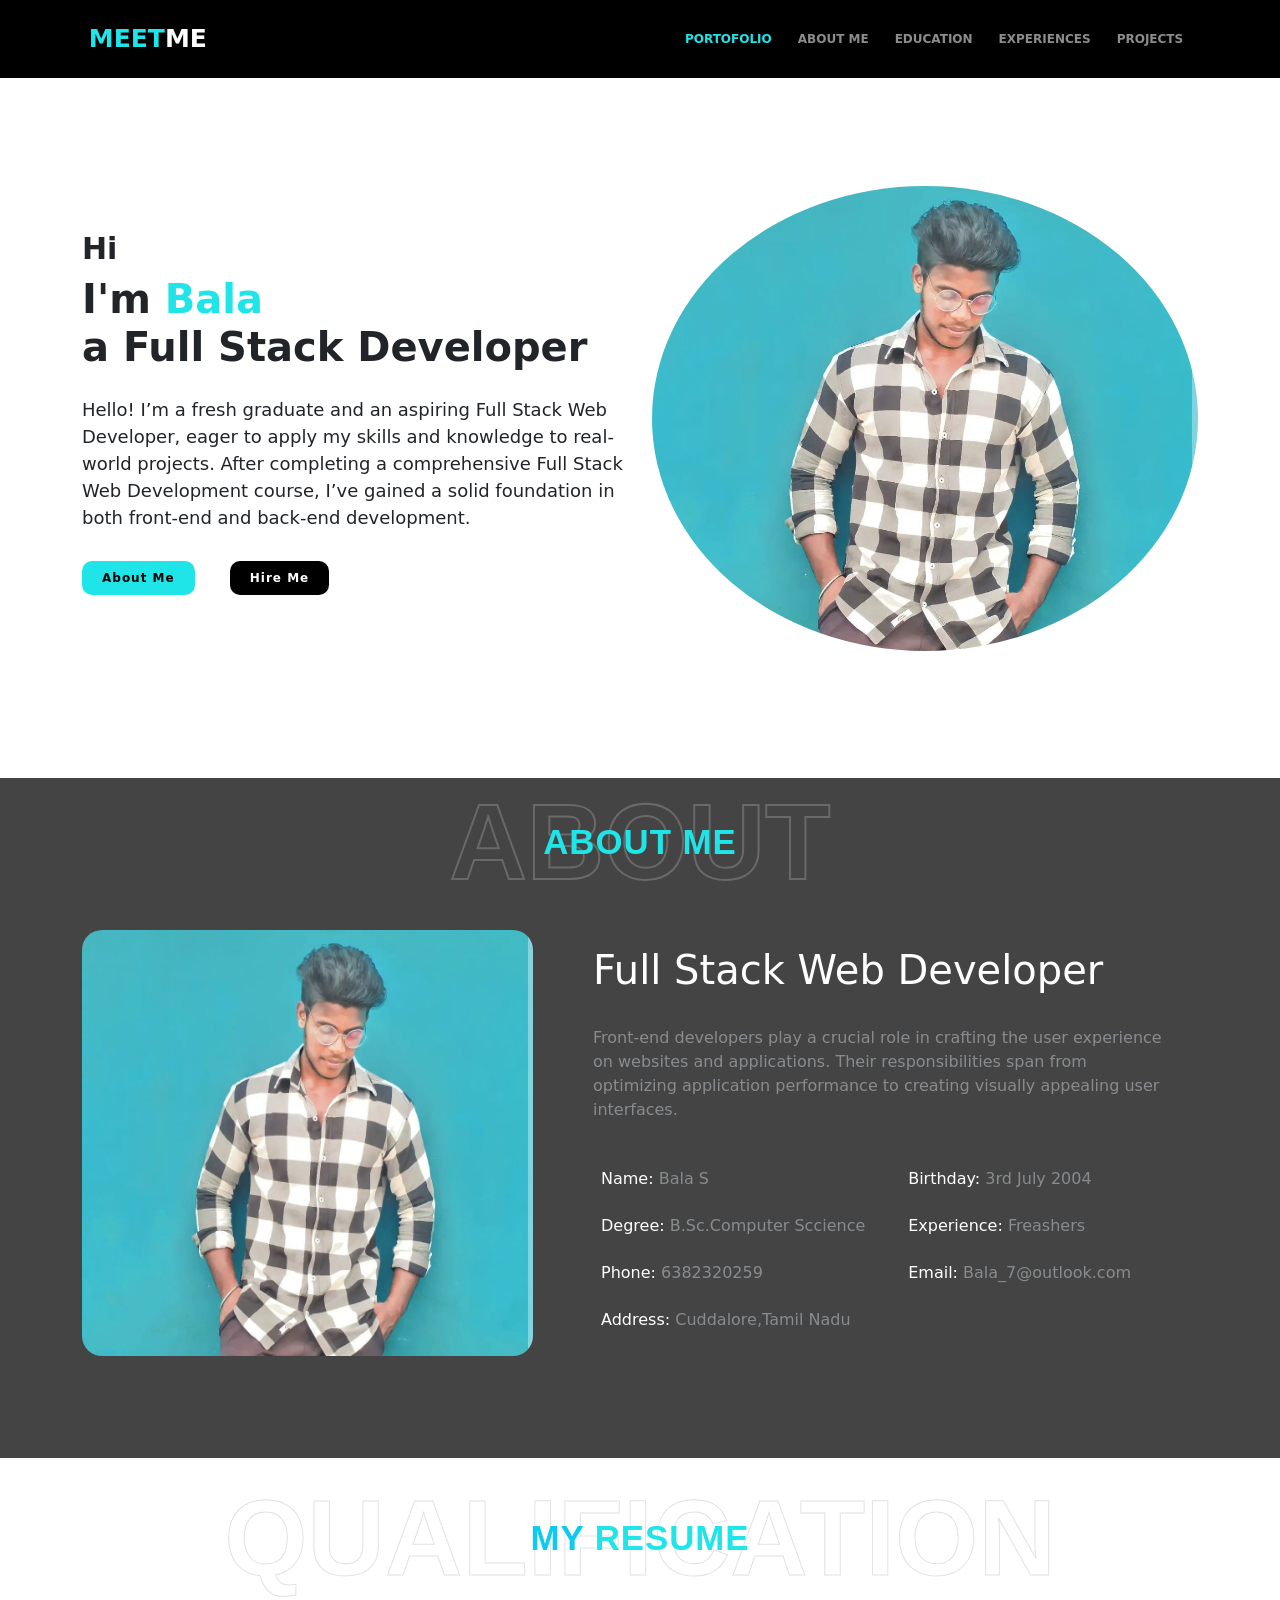
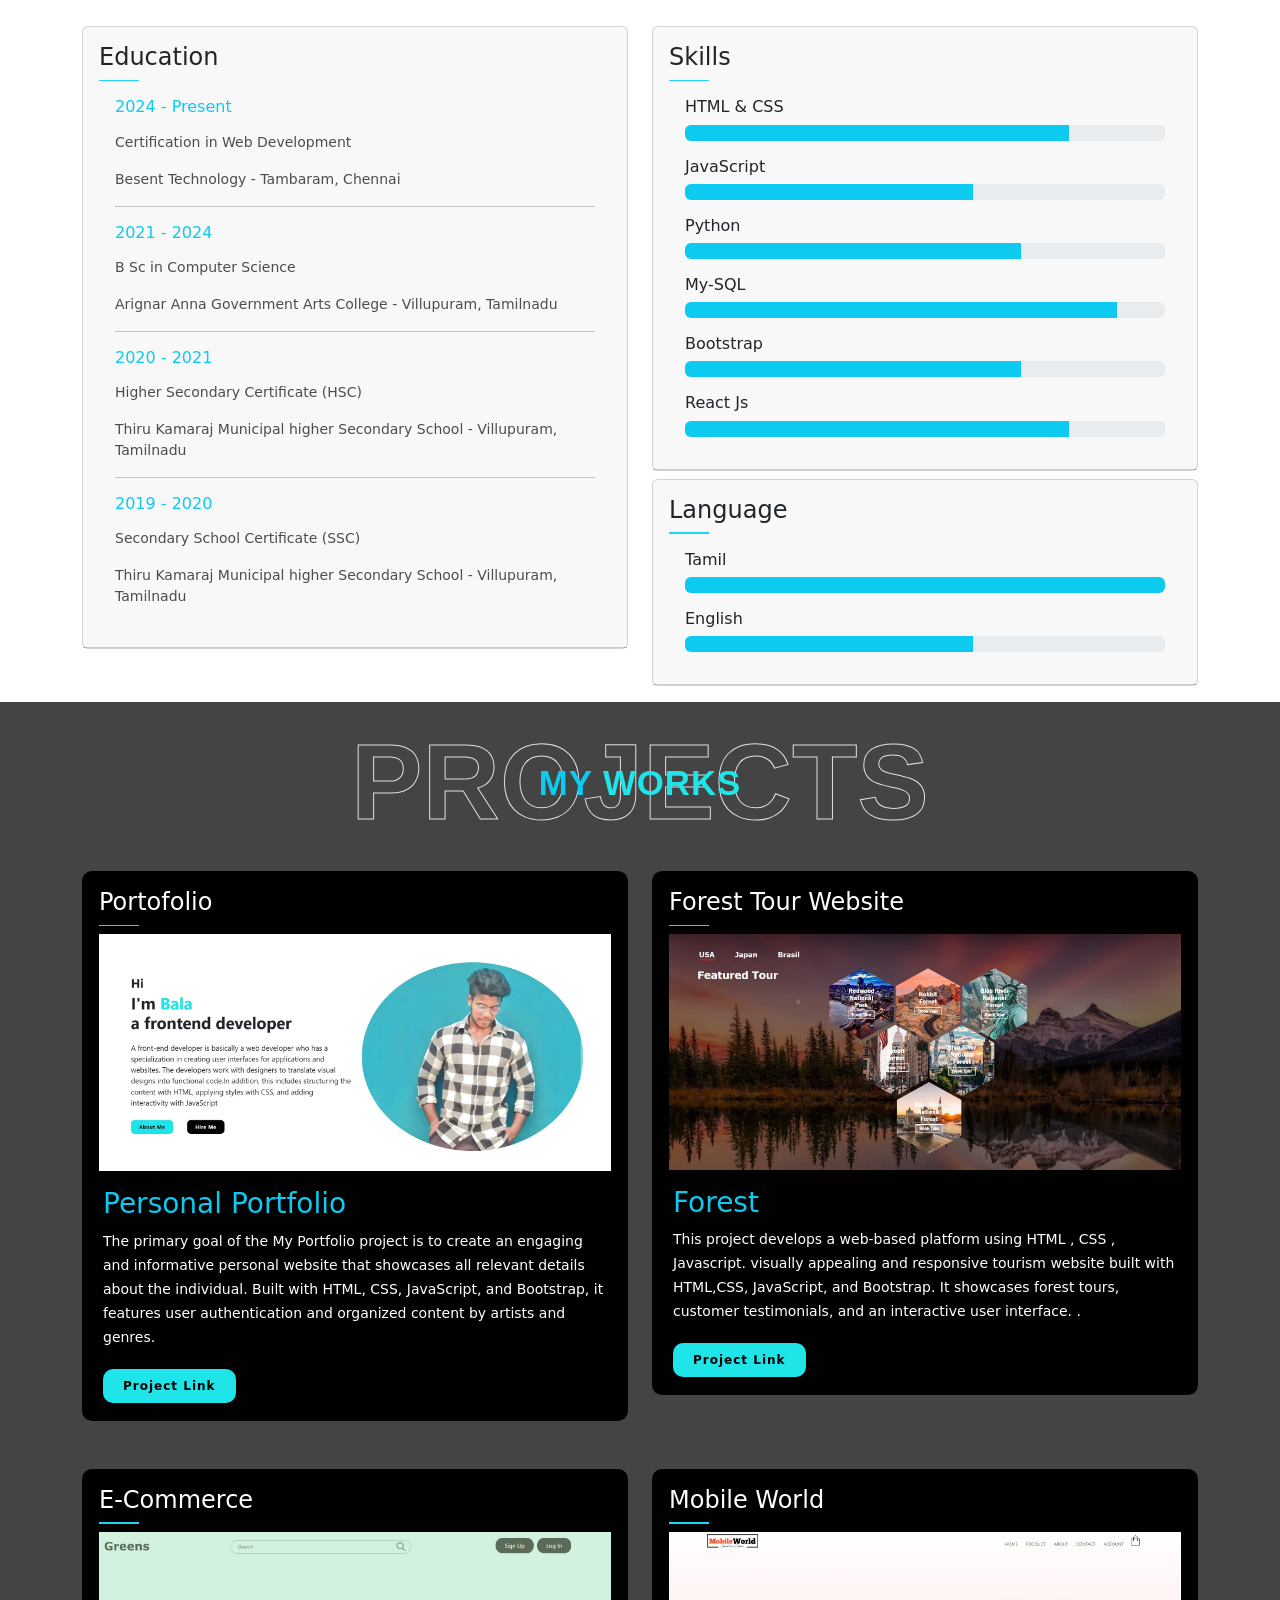
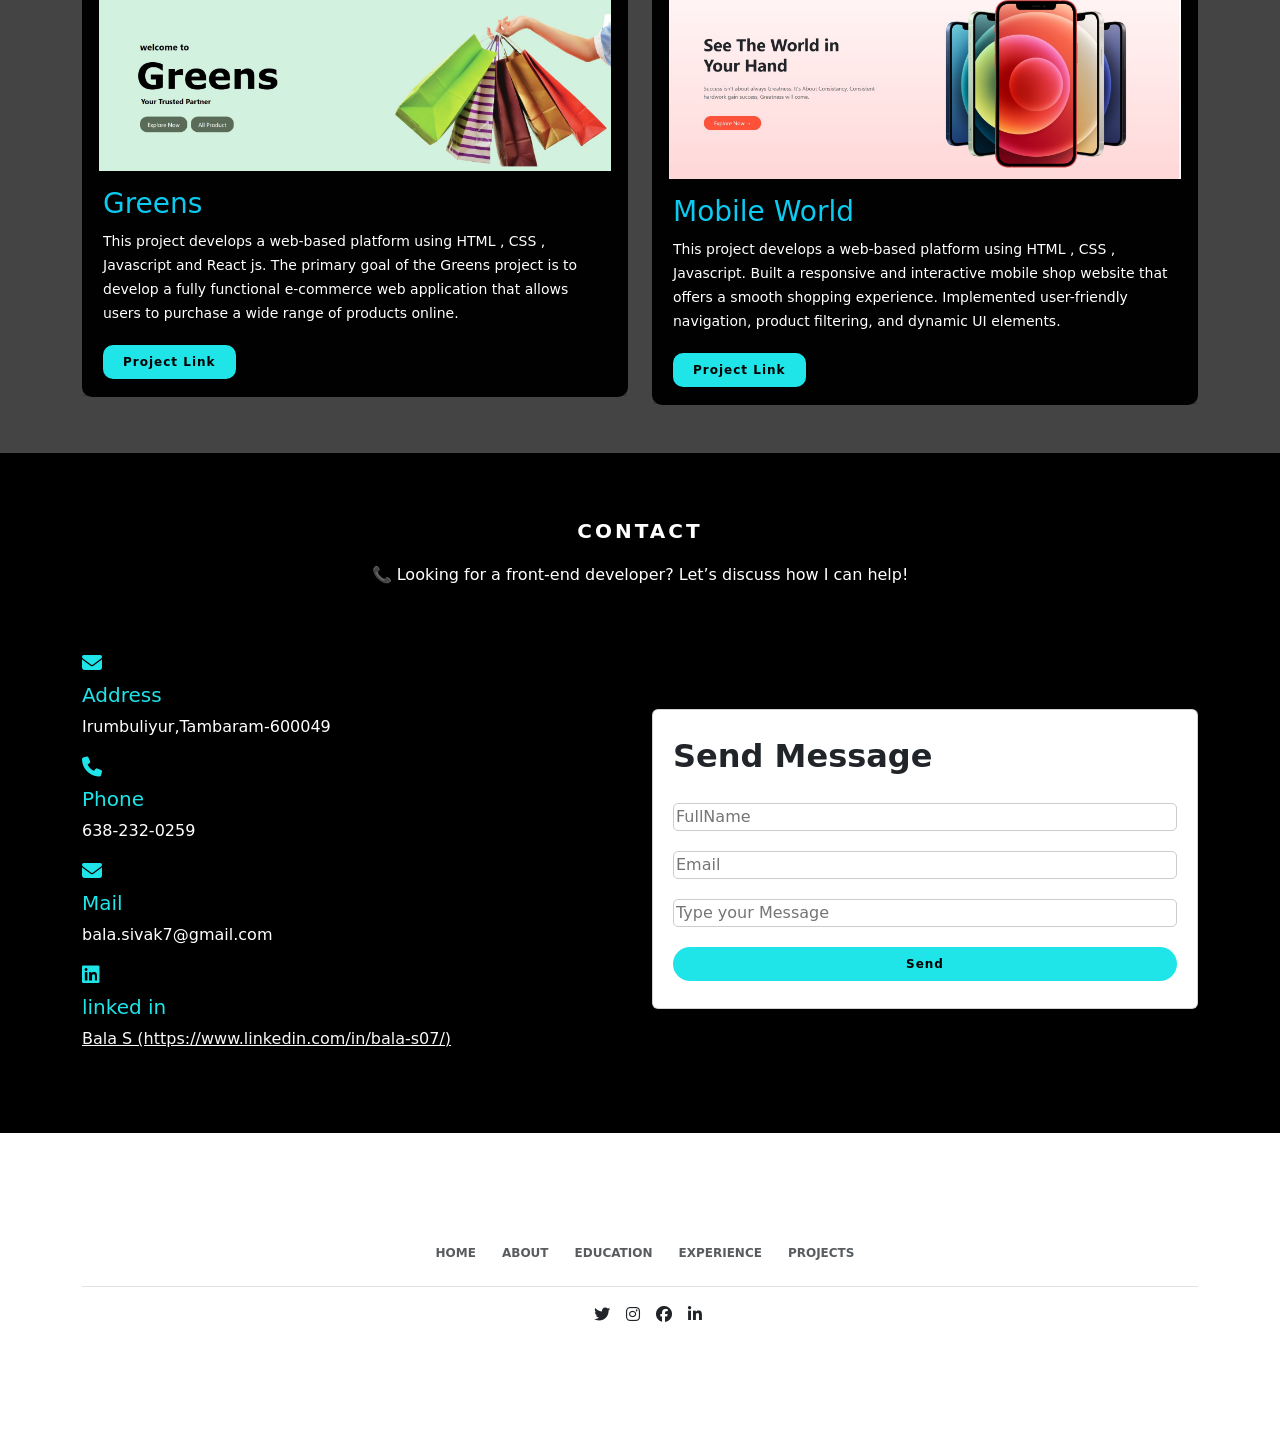
<file: index.html>
<!DOCTYPE html>
<html lang="en">
<head>
    <meta charset="UTF-8">
    <meta name="viewport" content="width=device-width, initial-scale=1.0">
    <title>Portofolio</title>
    <link href="https://cdn.jsdelivr.net/npm/bootstrap@5.3.3/dist/css/bootstrap.min.css" rel="stylesheet" integrity="sha384-QWTKZyjpPEjISv5WaRU9OFeRpok6YctnYmDr5pNlyT2bRjXh0JMhjY6hW+ALEwIH" crossorigin="anonymous">
    <link rel="stylesheet" href="https://cdnjs.cloudflare.com/ajax/libs/font-awesome/6.7.1/css/all.min.css" integrity="sha512-5Hs3dF2AEPkpNAR7UiOHba+lRSJNeM2ECkwxUIxC1Q/FLycGTbNapWXB4tP889k5T5Ju8fs4b1P5z/iB4nMfSQ==" crossorigin="anonymous" referrerpolicy="no-referrer" />

    <link rel="stylesheet" href="./style.css">
</head>
<body>
    <header id="header">
        <nav class="navbar navbar-expand-lg navbar-dark bg-primary">
            <div class="container">
                <a href="#" class="navbar-brand"><span>MEET</span>ME</a>
                <button class="navbar-toggler" type="button" data-bs-toggle="collapse" data-bs-target="#navbarSupportedContent" 
                aria-controls="navbarSupportedContent" aria-expanded="false" aria-label="Toggle navigation">
                    <span class="navbar-toggler-icon"></span>
                </button>
    
                <div class="collapse navbar-collapse" id="navbarSupportedContent">    
                    <ul class="navbar-nav ml-auto" >
                        <li class="nav-item">
                            <a href="#portofolio" class="nav-link active">Portofolio</a>
    
                        </li>
                        <li class="nav-item">
                            <a href="#About" class="nav-link">About Me</a>
    
                        </li>
                        <li class="nav-item">
                            <a href="#Education" class="nav-link">Education</a>
    
                        </li>
                        <li class="nav-item">
                            <a href="#Education" class="nav-link">Experiences</a>
    
                        </li>
    
                        <li class="nav-item">
                            <a href="#Projects" class="nav-link">Projects</a>
    
                        </li>
                    </ul>
                </div>

            </div>
        </nav>
    </header>
<!----------------------- Header End ------------------->


<!-- ===========================Section Start=================== -->
    <div class="section" id="portofolio">
        <div class="container contain-box my-5 my-sm-1 ">
            <div class="row row1 flex-md-row py-5 py-sm-2">
                <div class="col-lg-6 intro">

                        <h3>Hi</h3>
                        <h1>I'm <span style="color: #1fe4e8;">Bala<br></span>a Full Stack Developer</h1>
                        <p>Hello! I’m a fresh graduate and an aspiring Full Stack Web Developer, eager to apply my skills and knowledge to real-world projects. After completing a comprehensive Full Stack Web Development course, I’ve gained a solid foundation in both front-end and back-end development.</p>
                
                        <div class="btnbox">
                            <button onclick="location.href='#About'" class="btn1" >About Me</button>
                            <button onclick="location.href='#contact'" class="btn2">Hire Me</button>
                        </div>
                </div>
                <div class="col-lg-6 d-flex justify-content-center">
                    <img src="./Photo/pic.jpg" class="img-fluid" style="border-radius: 50% !important;" alt="" style="max-width: 400px;">
                </div>
                <!-- <div class="col-lg-6 intro_img">
                    <div class="imgbox ">
                        <img src="./Photo/pic.jpg" class="img-fluid ">
                    </div>
                </div> -->

            </div>
        </div>
    </div>
    <!-- ==========================About============================= -->
    <!-- ============================================================ -->
    <div class="about" id="About">
        <div class="details container">
            <div class="aboutme position-relative d-flex align-items-center justify-content-center">
                <h1 class="big text-uppercase" style="-webkit-text-stroke: 1px #dee2e6;">About</h1>
                <h1 class=" small position-absolute text-uppercase">About Me</h1>
            </div>
            <div class="row pt-3">
                <div class="col-lg-5 d-flex justify-content-center">
                    <img src="./Photo/pic.jpg" class="img-fluid rounded" style="border-radius: 20px !important;" alt="" style="max-width: 400px;">
                </div>
                <div class="detail_text px-5 col-lg-7">
                    <h1 class="text-lg-start mt-sm-3 text-sm-center">Full Stack Web Developer</h1>
                    <br>
                    <p class="name">Front-end developers play a crucial role in crafting the user experience on websites and applications. Their responsibilities span from optimizing application performance to creating visually appealing user interfaces.</p>
                    <table class="table">
                        <tr>
                            <td>Name: <span class="name">Bala S</span></td>
                            <td>Birthday: <span class="name">3rd July 2004</span></td>
                        </tr>
                        <tr>
                            <td>Degree: <span class="name">B.Sc.Computer Sccience</span></td>
                            <td>Experience: <span class="name">Freashers</span></td>
                        </tr>
                        <tr>
                            <td>Phone: <span class="name">6382320259</span></td>
                            <td>Email: <span class="name">Bala_7@outlook.com</span></td>
                        </tr>
                        <tr>
                            <td>Address: <span class="name">Cuddalore,Tamil Nadu</span></td>
                        </tr>
                    </table>
                </div>
            </div>
        </div>
    
    </div>
    <!-- ========================End About========================= -->
    <!-- ========================================================== -->
    <!-- <section class="myresume mt-5">
        <div class="container">
            <h2 class="mb-5"><span class="text-info">My</span> Resume</h2>
            <div class="row">
                <div class="col-md-6 col-lg-6 mb-3">
                    <div class="card">
                        <div class="card-header">
                            <div class="mt-2">
                                <h4>Education</h4>
                                <span class="line"></span>
                            </div>
                            <div class="card-body">
                                <h6 class="title text-info">2024 - Present</h6>
                                <p>B.SC.Computer Science</p>
                                <p class="subtitle">Lorem ipsum dolor sit amet consectetur adipisicing elit. Officia voluptate non quasi repellat ullam obcaecati, inventore deserunt necessitatibus sed dignissimos perspiciatis modi dicta doloremque adipisci temporibus nulla omnis eaque dolor?</p>
                                <hr>   
                                <h6 class="title text-info">2020 - 2021</h6>
                                <p>Higher Secondary Certificate (HSC)</p>
                                <p class="subtitle">Lorem ipsum dolor sit amet consectetur adipisicing elit. Officia voluptate non quasi repellat ullam obcaecati, inventore deserunt necessitatibus sed dignissimos perspiciatis modi dicta doloremque adipisci temporibus nulla omnis eaque dolor?</p>
                                <hr>   
                                <h6 class="title text-info">2019 - 2020</h6>
                                <p>Secondary School Certificate (SSC)</p>
                                <p class="subtitle">Lorem ipsum dolor sit amet consectetur adipisicing elit. Officia voluptate non quasi repellat ullam obcaecati, inventore deserunt necessitatibus sed dignissimos perspiciatis modi dicta doloremque adipisci temporibus nulla omnis eaque dolor?</p>   
                            </div>
                        </div>
                    </div>
                </div>
                <div class="col-md-6 col-lg-6">
                    <div class="card mb-2">
                        <div class="card-header">
                            <div class="mt-2">
                                <h4>Skills</h4>
                                <span class="line"></span>
                            </div>
                            <div class="card-body pb-2">
                                <h6>HTML & CSS</h6>
                                <div class="progress mb-3">
                                    <div class="progress-bar bg-info" style="width: 80%;" role="progressbar" aria-valuenow="90" aria-valuemax="100"></div>
                                </div>
                                <h6>JavaScript</h6>
                                <div class="progress mb-3">
                                    <div class="progress-bar bg-info" style="width: 60%;" role="progressbar" aria-valuenow="90" aria-valuemax="100"></div>
                                </div>
                                <h6>Python</h6>
                                <div class="progress mb-3">
                                    <div class="progress-bar bg-info" style="width: 70%;" role="progressbar" aria-valuenow="90" aria-valuemax="100"></div>
                                </div>
                                <h6>My-SQL</h6>
                                <div class="progress mb-3">
                                    <div class="progress-bar bg-info" style="width: 90%;" role="progressbar" aria-valuenow="90" aria-valuemax="100"></div>
                                </div>
                                <h6>Bootstrap</h6>
                                <div class="progress mb-3">
                                    <div class="progress-bar bg-info" style="width: 40%;" role="progressbar" aria-valuenow="90" aria-valuemax="100"></div>
                                </div>

                            </div>
                        </div>
                    </div>
                    <div class="card">
                        <div class="card-header">
                            <h4 class="mt-2">Language</h4>
                            <span class="line"></span>
                            <div class="card-body pb-2">
                                <h6>Tamil</h6>
                                <div class="progress mb-3">
                                    <div class="progress-bar bg-info" style="width: 100%;" role="progressbar" aria-valuenow="90" aria-valuemax="100"></div>
                                </div>
                                <h6>English</h6>
                                <div class="progress mb-3">
                                    <div class="progress-bar bg-info" style="width: 60%;" role="progressbar" aria-valuenow="90" aria-valuemax="100"></div>
                                </div>
                            </div>
                        </div>
                    </div>
                </div>
            </div>
        </div>
    </section> -->
        <div class="container mb-3" id="Education">
            <!-- <h2 class="mb-5"><span class="text-info">My</span> Resume</h2> -->
            <div class=" my-3 aboutme position-relative d-flex align-items-center justify-content-center">
                <h1 class="big text-uppercase" style="-webkit-text-stroke: 1px #dee2e6;">Qualification</h1>
                <h1 class=" small position-absolute text-dark text-uppercase"><span class="text-info">My</span> Resume</h1>
            </div>
            <div class="row">
                <div class="col-md-6 col-lg-6 mb-3">
                    <div class="card">
                        <div class="card-header">
                            <div class="mt-2">
                                <h4>Education</h4>
                                <span class="line"></span>
                            </div>
                            <div class="card-body">
                                <h6 class="title text-info">2024 - Present</h6>
                                <!-- <p>Course Completion</p> -->
                                <p>Certification in Web Development</p>
                                <p class="subtitle">Besent Technology - Tambaram, Chennai</p>
                                <hr>   
                                <h6 class="title text-info">2021 - 2024</h6>
                                <p>B Sc in Computer Science</p>
                                <p class="subtitle">Arignar Anna Government Arts College - Villupuram, Tamilnadu</p>
                                <hr>   
                                <h6 class="title text-info">2020 - 2021</h6>
                                <p>Higher Secondary Certificate (HSC)</p>
                                <p class="subtitle">Thiru Kamaraj Municipal higher Secondary School - Villupuram, Tamilnadu</p>
                                <hr>   
                                <h6 class="title text-info">2019 - 2020</h6>
                                <p>Secondary School Certificate (SSC)</p>
                                <p class="subtitle">Thiru Kamaraj Municipal higher Secondary School - Villupuram, Tamilnadu</p>   
                            </div>
                        </div>
                    </div>
                </div>
                <div class="col-md-6 col-lg-6">
                    <div class="card mb-2">
                        <div class="card-header">
                            <div class="mt-2">
                                <h4>Skills</h4>
                                <span class="line"></span>
                            </div>
                            <div class="card-body pb-2">
                                <h6>HTML & CSS</h6>
                                <div class="progress mb-3">
                                    <div class="progress-bar bg-info" style="width: 80%;" role="progressbar" aria-valuenow="90" aria-valuemax="100"></div>
                                </div>
                                <h6>JavaScript</h6>
                                <div class="progress mb-3">
                                    <div class="progress-bar bg-info" style="width: 60%;" role="progressbar" aria-valuenow="90" aria-valuemax="100"></div>
                                </div>
                                <h6>Python</h6>
                                <div class="progress mb-3">
                                    <div class="progress-bar bg-info" style="width: 70%;" role="progressbar" aria-valuenow="90" aria-valuemax="100"></div>
                                </div>
                                <h6>My-SQL</h6>
                                <div class="progress mb-3">
                                    <div class="progress-bar bg-info" style="width: 90%;" role="progressbar" aria-valuenow="90" aria-valuemax="100"></div>
                                </div>
                                <h6>Bootstrap</h6>
                                <div class="progress mb-3">
                                    <div class="progress-bar bg-info" style="width: 70%;" role="progressbar" aria-valuenow="90" aria-valuemax="100"></div>
                                </div>
                                <h6>React Js</h6>
                                <div class="progress mb-3">
                                    <div class="progress-bar bg-info" style="width: 80%;" role="progressbar" aria-valuenow="90" aria-valuemax="100"></div>
                                </div>

                            </div>
                        </div>
                    </div>
                    <div class="card">
                        <div class="card-header">
                            <h4 class="mt-2">Language</h4>
                            <span class="line"></span>
                            <div class="card-body pb-2">
                                <h6>Tamil</h6>
                                <div class="progress mb-3">
                                    <div class="progress-bar bg-info" style="width: 100%;" role="progressbar" aria-valuenow="90" aria-valuemax="100"></div>
                                </div>
                                <h6>English</h6>
                                <div class="progress mb-3">
                                    <div class="progress-bar bg-info" style="width: 60%;" role="progressbar" aria-valuenow="90" aria-valuemax="100"></div>
                                </div>
                            </div>
                        </div>
                    </div>
                </div>
            </div>
        </div>
    </section>

    <div class="myproject" id="Projects">
        <div class="container">
            <div class="row">
                <div class=" my-3 aboutme position-relative d-flex align-items-center justify-content-center">
                    <h1 class="big text-uppercase" style="-webkit-text-stroke: 1px #dee2e6;">Projects</h1>
                    <h1 class=" small position-absolute text-dark text-uppercase"><span class="text-info">My</span> Works</h1>
                </div>
            </div>
            <div class="row justify-content-center">
                <div class="col-12 col-md-6 col-lg-6 col-sm-12 project1 mb-5">
                    <div class="card port">
                        <div class="card-header port2">
                            <div class="row">
                                <h4 class="mt-2">Portofolio</h4>
                                <span class="line mb-2 project-line"></span>
                                <img src="./Photo/project1.jpg">
                            </div>
                            <div class="row">
                                <div class="card-body pb-2">
                                <h3 class=" text-info">Personal Portfolio</h3>
                                <small>The primary goal of the My Portfolio project is to create an 
                                    engaging and informative personal website that showcases 
                                    all relevant details about the individual. Built with HTML, 
                                    CSS, JavaScript, and Bootstrap, it features user 
                                    authentication and organized content by artists and 
                                    genres.</small><br>
                                <button class="btn Project-btn" onclick="location.href='#header'">Project Link</button>
                                
                            </div>
                            </div>
                        </div>
                    </div>
                </div>
                <div class="col-12 col-md-6 col-lg-6 col-sm-12 project1 mb-5">
                    <div class="card port">
                        <div class="card-header port2">
                            <div class="row">
                                <h4 class="mt-2">Forest Tour Website</h4>
                                <span class="line mb-2 project-line"></span>
                                <img src="./Photo/project3.jpg">
                            </div>
                            <div class="row">
                                <div class="card-body pb-2">
                                <h3 class=" text-info">Forest</h3>
                                <small>This project develops a web-based platform using HTML , CSS , 
                                    Javascript.  visually appealing and responsive tourism website built with HTML,CSS, JavaScript, and Bootstrap. It showcases forest tours, customer 
                                    testimonials, and an interactive user interface. .</small><br>
                                <button onclick='location.href="https://bala-638.github.io/Forest/"' class="btn Project-btn">Project Link</button>
                                
                            </div>
                            </div>
                        </div>
                    </div>
                </div>
                <div class="col-12 col-md-6 col-lg-6 col-sm-12 project1 mb-5">
                    <div class="card port">
                        <div class="card-header port2">
                            <div class="row">
                                <h4 class="mt-2">E-Commerce</h4>
                                <span class="line mb-2 project-line"></span>
                                <img src="./Photo/project2.jpg">
                            </div>
                            <div class="row">
                                <div class="card-body pb-2">
                                <h3 class=" text-info">Greens</h3>
                                <small>This project develops a web-based platform using HTML , CSS , 
                                    Javascript and React js. The primary goal of the Greens project is 
                                    to develop a fully functional e-commerce web application that allows 
                                    users to purchase a wide range of products online.</small><br>
                                <button onclick='location.href="https://e-commerce-greens.vercel.app/"' class="btn Project-btn">Project Link</button>
                                
                            </div>
                            </div>
                        </div>
                    </div>
                </div>
                <div class="col-12 col-md-6 col-lg-6 col-sm-12 project1 mb-5">
                    <div class="card port">
                        <div class="card-header port2">
                            <div class="row">
                                <h4 class="mt-2">Mobile World</h4>
                                <span class="line mb-2 project-line"></span>
                                <img src="./Photo/project4.jpg">
                            </div>
                            <div class="row">
                                <div class="card-body pb-2">
                                <h3 class=" text-info">Mobile World</h3>
                                <small>This project develops a web-based platform using HTML , CSS , 
                                    Javascript. Built a responsive and interactive mobile shop website that offers a smooth shopping experience. Implemented user-friendly navigation, product filtering, and dynamic UI elements. </small><br>
                                <button onclick='location.href="https://bala-638.github.io/Mobile_World/index.html"' class="btn Project-btn">Project Link</button>
                                
                            </div>
                            </div>
                        </div>
                    </div>
                </div>
            </div>
        </div>  
    </div>
    <div id="contact" class="contact py-4 bg-dark">
        <div class="container">
            <div class="row">
                <h1>Contact</h1>
                <p style="text-align: center;"><span style="color: #1fe4e8;">📞 </span>Looking for a front-end developer? Let’s discuss how I can help!</p>
                <!-- <p>📩 Feel free to reach out! I'm always open to new opportunities and collaborations.</p> -->
            </div>
            <div class="row mt-5">
                <div class="col-12 col-md-6 col-lg-6 detail">
                    <div class="row">
                        <div>
                            <h3><i class="fa-solid fa-envelope"></i> </h3>
                            <h3>Address</h3>
                        <p>Irumbuliyur,Tambaram-600049</p></div>
                    </div>
                    <div class="row">
                        <div>
                            
                            <h3><i class="fa-solid fa-phone"></i></h3>
                            <h3>Phone</h3>
                            <p>638-232-0259</p>
                        </div>
                    </div>
                    <div class="row">
                        <div>
                            <h3><i class="fa-solid fa-envelope"></i> </h3>
                            <h3>Mail</h3><p>bala.sivak7@gmail.com</p></div>
                    </div>
                    <div class="row">
                        <div>
                            <h3><i class="fa-brands fa-linkedin"></i> </h3>
                            <h3>linked in</h3><p><a class="link-light" href="https://www.linkedin.com/in/bala-s07/">Bala S (https://www.linkedin.com/in/bala-s07/)</a></p></div>
                    </div>
                </div>
                <div class="col-12 col-md-6 col-lg-6 Message">
                    <div class="card">
                            <form class="form">
                                <h2>Send Message</h2>
                                <input type="text" placeholder="FullName">
                                <input type="email"  placeholder="Email">
                                <input type="text" placeholder="Type your Message">
                                <button onclick="Message()" class="contact_btn btn">Send</button>

                            </form>
                    </div>
                </div>
            </div>
        </div>
    </div>

    <div class="container">
        <footer class="py-3 my-4">
            <ul class="nav justify-content-center border-bottom pb-3 mb-3">
            <li class="nav-item"><a href="#portofolio" class="nav-link px-2 text-muted">Home</a></li>
            <li class="nav-item"><a href="#About" class="nav-link px-2 text-muted">About</a></li>
            <li class="nav-item"><a href="#Education" class="nav-link px-2 text-muted">Education</a></li>
            <li class="nav-item"><a href="#Education" class="nav-link px-2 text-muted">Experience</a></li>
            <li class="nav-item"><a href="#Projects" class="nav-link px-2 text-muted">Projects</a></li>
            </ul>

            <div class="d-flex justify-content-between">
                <ul class="nav col-12 justify-content-center list-unstyled d-flex">
                    <li class="ms-3 text-dark"><a><i class="fa-brands fa-twitter"></i></a></li>
                    <li class="ms-3"><a><i class="fa-brands fa-instagram"></i></a></li>
                    <li class="ms-3"><a><i class="fa-brands fa-facebook"></i></a></li>
                    <li class="ms-3"><a><i class="fa-brands fa-linkedin-in"></i>    </a></li>
                </ul>
            </div>
        </footer>

    </div>
    
        <!-- <div class="container">
            <div class="row">
                <div class="col-12">
                    <hr></hr>
                    <div class='icons'>
                        <p>Follow us on </p>
                        
                        
                        <a><i class="fa-brands fa-whatsapp"></i></a>
                        
                        <a><i class="fa-brands fa-youtube"></i></a>
                    </div> 
                </div>
            </div>
        </div> -->

    <script>
        function Message(){
            alert(`Hi Your Message Was Successfully Sent`)
        }
    </script>
    <script src="https://cdn.jsdelivr.net/npm/bootstrap@5.3.3/dist/js/bootstrap.bundle.min.js" integrity="sha384-YvpcrYf0tY3lHB60NNkmXc5s9fDVZLESaAA55NDzOxhy9GkcIdslK1eN7N6jIeHz" crossorigin="anonymous"></script>


</body>
</html>
</file>
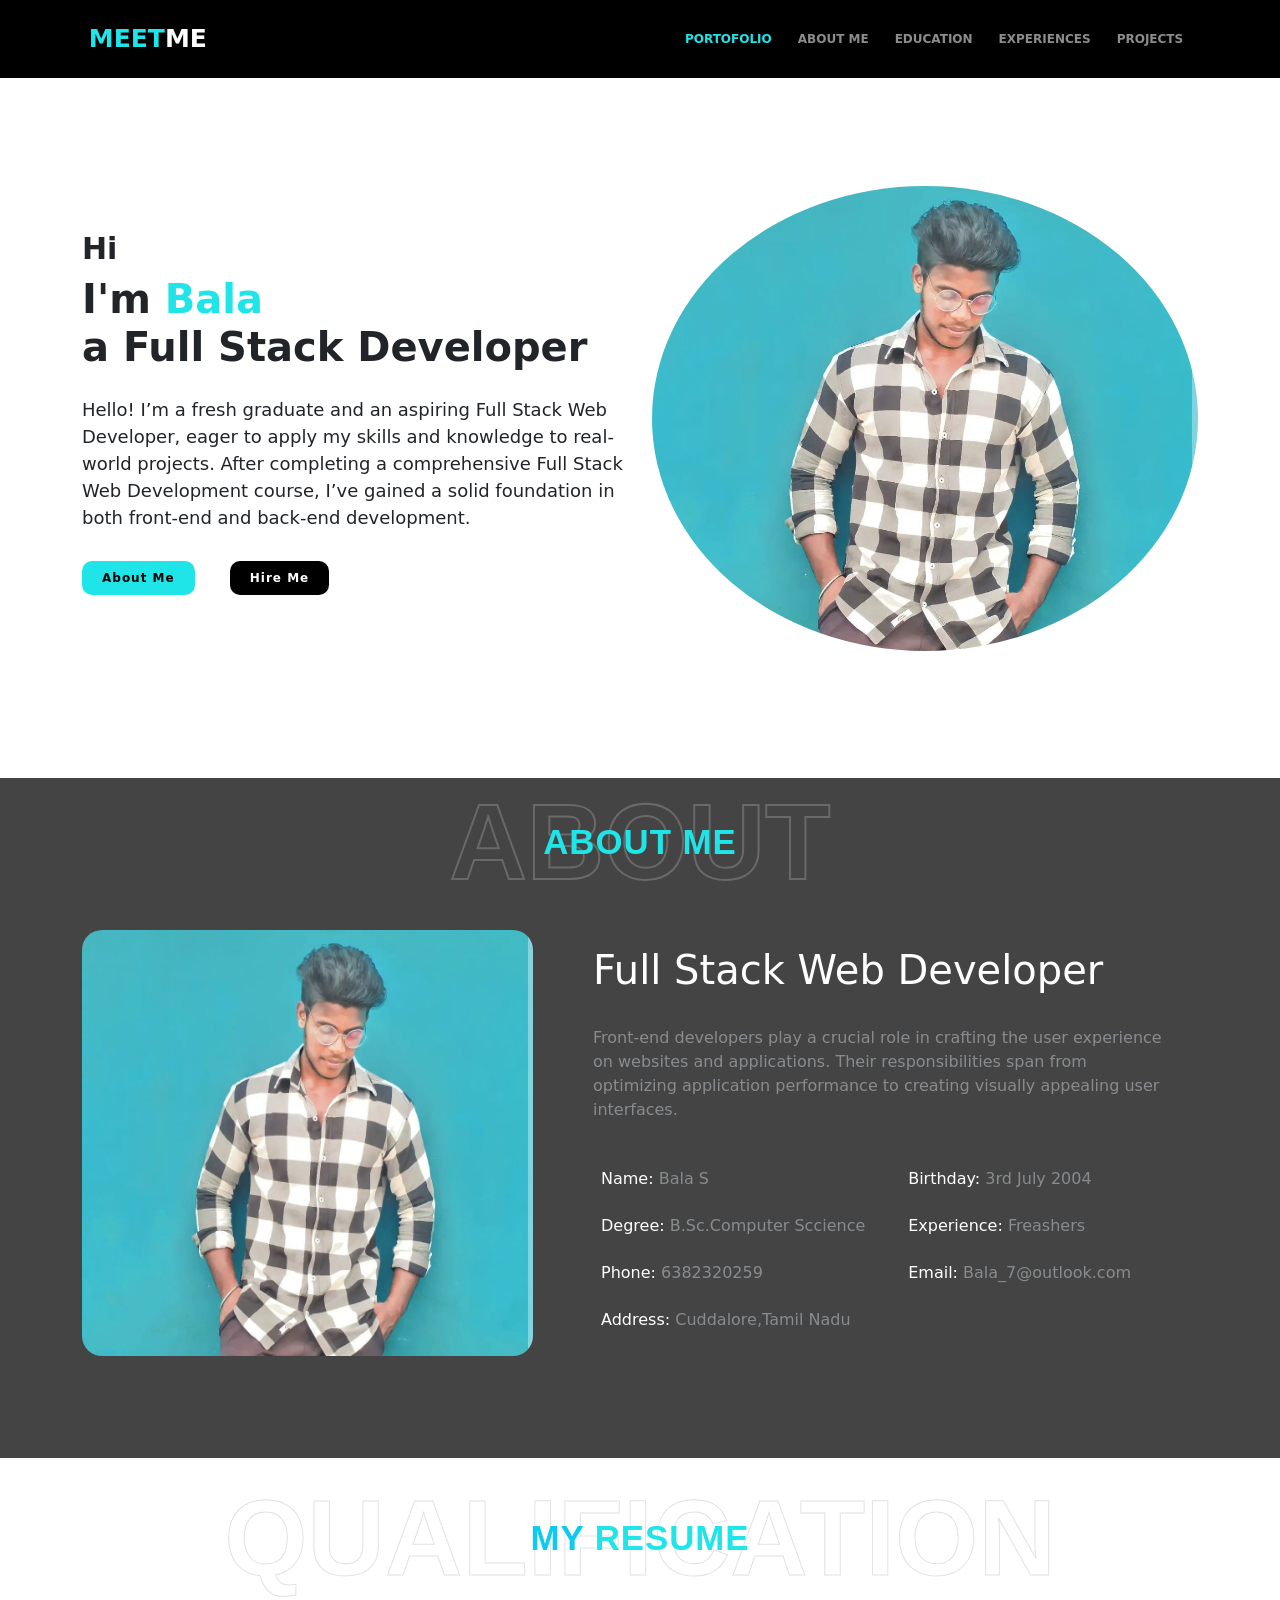
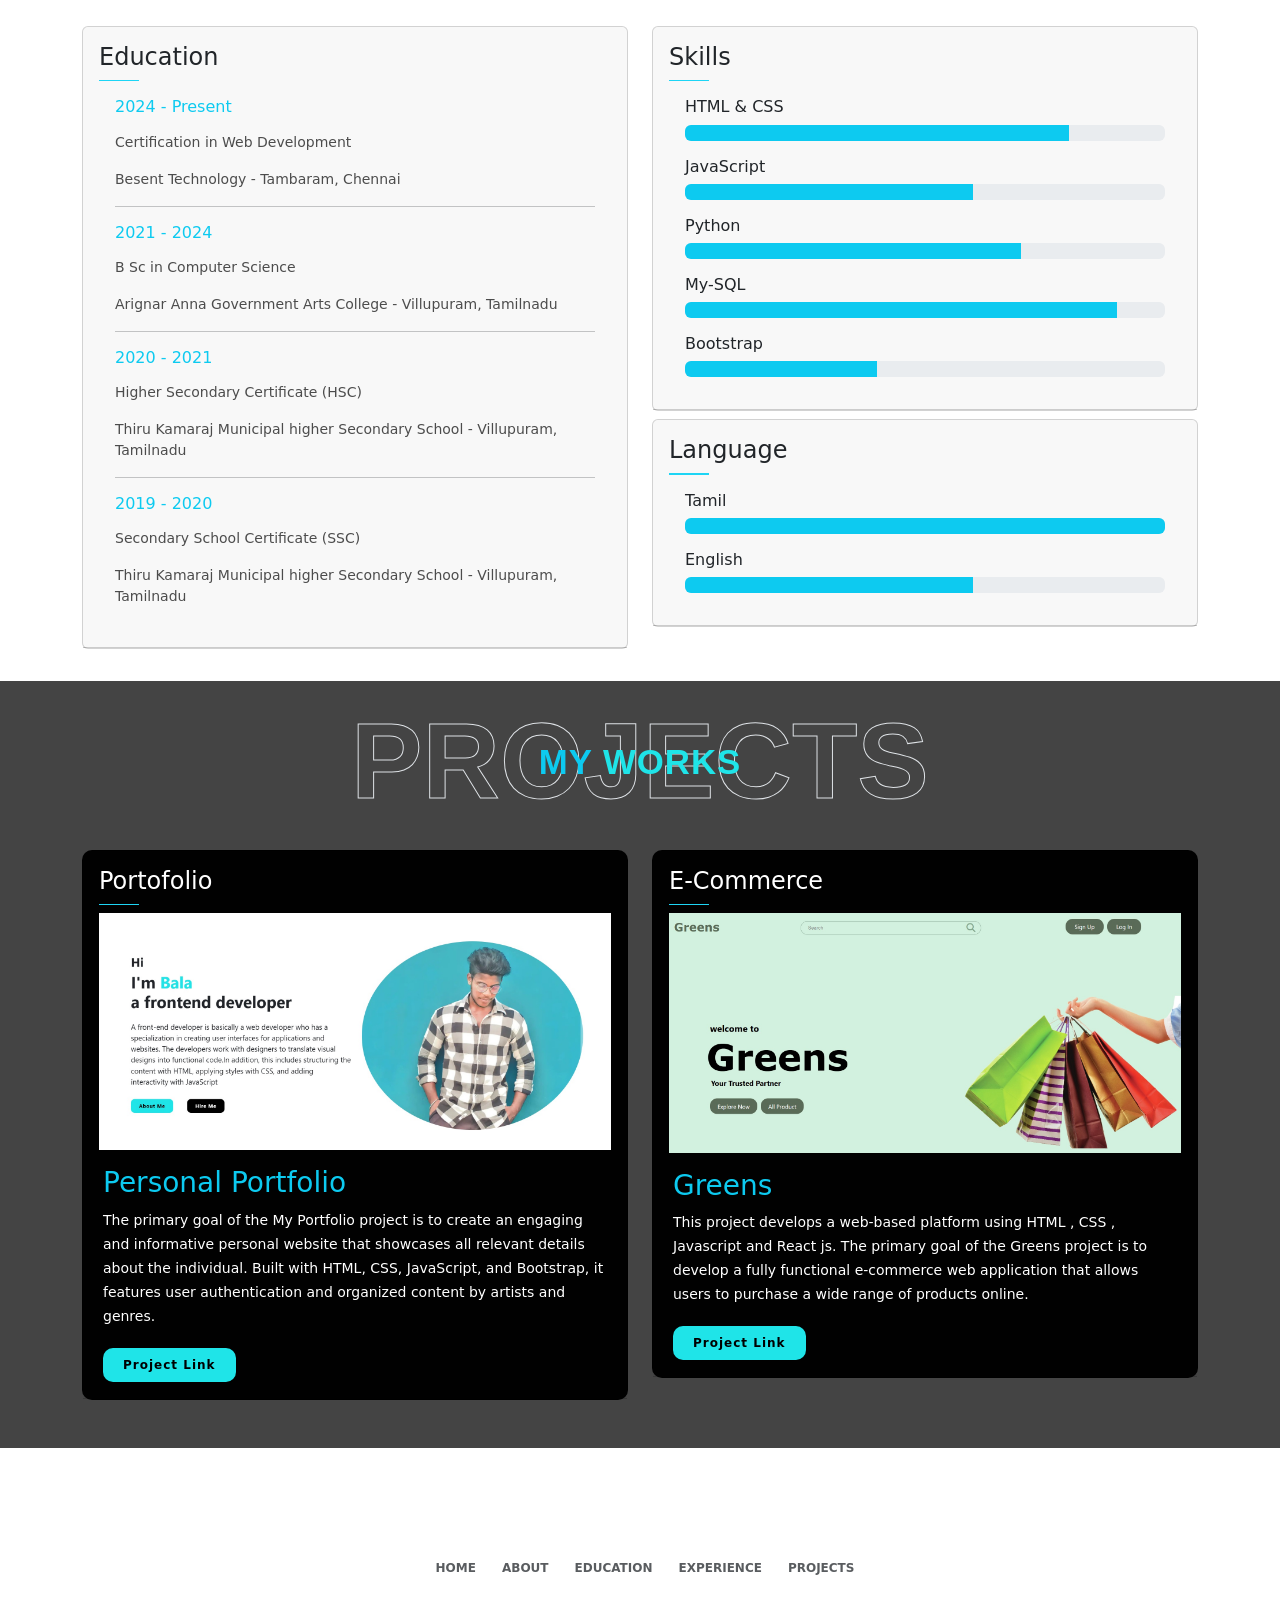
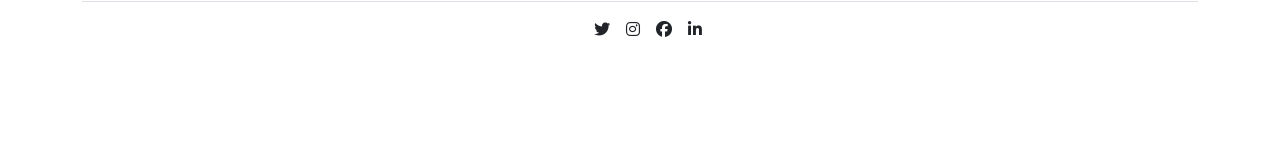
<file: portofolio.html>
<!DOCTYPE html>
<html lang="en">
<head>
    <meta charset="UTF-8">
    <meta name="viewport" content="width=device-width, initial-scale=1.0">
    <title>Portofolio</title>
    <link href="https://cdn.jsdelivr.net/npm/bootstrap@5.3.3/dist/css/bootstrap.min.css" rel="stylesheet" integrity="sha384-QWTKZyjpPEjISv5WaRU9OFeRpok6YctnYmDr5pNlyT2bRjXh0JMhjY6hW+ALEwIH" crossorigin="anonymous">
    <link rel="stylesheet" href="https://cdnjs.cloudflare.com/ajax/libs/font-awesome/6.7.1/css/all.min.css" integrity="sha512-5Hs3dF2AEPkpNAR7UiOHba+lRSJNeM2ECkwxUIxC1Q/FLycGTbNapWXB4tP889k5T5Ju8fs4b1P5z/iB4nMfSQ==" crossorigin="anonymous" referrerpolicy="no-referrer" />

    <link rel="stylesheet" href="./portofolio.css">
</head>
<body>
    <header>
        <nav class="navbar navbar-expand-lg navbar-dark bg-primary">
            <div class="container">
                <a href="#" class="navbar-brand"><span>MEET</span>ME</a>
                <button class="navbar-toggler" type="button" data-bs-toggle="collapse" data-bs-target="#navbarSupportedContent" 
                aria-controls="navbarSupportedContent" aria-expanded="false" aria-label="Toggle navigation">
                    <span class="navbar-toggler-icon"></span>
                </button>
    
                <div class="collapse navbar-collapse" id="navbarSupportedContent">    
                    <ul class="navbar-nav ml-auto" >
                        <li class="nav-item">
                            <a href="#portofolio" class="nav-link active">Portofolio</a>
    
                        </li>
                        <li class="nav-item">
                            <a href="#About" class="nav-link">About Me</a>
    
                        </li>
                        <li class="nav-item">
                            <a href="#Education" class="nav-link">Education</a>
    
                        </li>
                        <li class="nav-item">
                            <a href="#Education" class="nav-link">Experiences</a>
    
                        </li>
    
                        <li class="nav-item">
                            <a href="#Projects" class="nav-link">Projects</a>
    
                        </li>
                    </ul>
                </div>

            </div>
        </nav>
    </header>
<!----------------------- Header End ------------------->


<!-- ===========================Section Start=================== -->
    <div class="section" id="portofolio">
        <div class="container contain-box my-5 my-sm-1 ">
            <div class="row row1 flex-md-row py-5 py-sm-2">
                <div class="col-lg-6 intro">

                        <h3>Hi</h3>
                        <h1>I'm <span style="color: #1fe4e8;">Bala<br></span>a Full Stack Developer</h1>
                        <p>Hello! I’m a fresh graduate and an aspiring Full Stack Web Developer, eager to apply my skills and knowledge to real-world projects. After completing a comprehensive Full Stack Web Development course, I’ve gained a solid foundation in both front-end and back-end development.</p>
                
                        <div class="btnbox">
                            <button onclick="location.href='#About'" class="btn1" >About Me</button>
                            <button class="btn2">Hire Me</button>
                        </div>
                </div>
                <div class="col-lg-6 d-flex justify-content-center">
                    <img src="./Photo/pic.jpg" class="img-fluid" style="border-radius: 50% !important;" alt="" style="max-width: 400px;">
                </div>
                <!-- <div class="col-lg-6 intro_img">
                    <div class="imgbox ">
                        <img src="./Photo/pic.jpg" class="img-fluid ">
                    </div>
                </div> -->

            </div>
        </div>
    </div>
    <!-- ==========================About============================= -->
    <!-- ============================================================ -->
    <div class="about" id="About">
        <div class="details container">
            <div class="aboutme position-relative d-flex align-items-center justify-content-center">
                <h1 class="big text-uppercase" style="-webkit-text-stroke: 1px #dee2e6;">About</h1>
                <h1 class=" small position-absolute text-uppercase">About Me</h1>
            </div>
            <div class="row pt-3">
                <div class="col-lg-5 d-flex justify-content-center">
                    <img src="./Photo/pic.jpg" class="img-fluid rounded" style="border-radius: 20px !important;" alt="" style="max-width: 400px;">
                </div>
                <div class="detail_text px-5 col-lg-7">
                    <h1 class="text-lg-start mt-sm-3 text-sm-center">Full Stack Web Developer</h1>
                    <br>
                    <p class="name">Front-end developers play a crucial role in crafting the user experience on websites and applications. Their responsibilities span from optimizing application performance to creating visually appealing user interfaces.</p>
                    <table class="table">
                        <tr>
                            <td>Name: <span class="name">Bala S</span></td>
                            <td>Birthday: <span class="name">3rd July 2004</span></td>
                        </tr>
                        <tr>
                            <td>Degree: <span class="name">B.Sc.Computer Sccience</span></td>
                            <td>Experience: <span class="name">Freashers</span></td>
                        </tr>
                        <tr>
                            <td>Phone: <span class="name">6382320259</span></td>
                            <td>Email: <span class="name">Bala_7@outlook.com</span></td>
                        </tr>
                        <tr>
                            <td>Address: <span class="name">Cuddalore,Tamil Nadu</span></td>
                        </tr>
                    </table>
                </div>
            </div>
        </div>
    
    </div>
    <!-- ========================End About========================= -->
    <!-- ========================================================== -->
    <!-- <section class="myresume mt-5">
        <div class="container">
            <h2 class="mb-5"><span class="text-info">My</span> Resume</h2>
            <div class="row">
                <div class="col-md-6 col-lg-6 mb-3">
                    <div class="card">
                        <div class="card-header">
                            <div class="mt-2">
                                <h4>Education</h4>
                                <span class="line"></span>
                            </div>
                            <div class="card-body">
                                <h6 class="title text-info">2024 - Present</h6>
                                <p>B.SC.Computer Science</p>
                                <p class="subtitle">Lorem ipsum dolor sit amet consectetur adipisicing elit. Officia voluptate non quasi repellat ullam obcaecati, inventore deserunt necessitatibus sed dignissimos perspiciatis modi dicta doloremque adipisci temporibus nulla omnis eaque dolor?</p>
                                <hr>   
                                <h6 class="title text-info">2020 - 2021</h6>
                                <p>Higher Secondary Certificate (HSC)</p>
                                <p class="subtitle">Lorem ipsum dolor sit amet consectetur adipisicing elit. Officia voluptate non quasi repellat ullam obcaecati, inventore deserunt necessitatibus sed dignissimos perspiciatis modi dicta doloremque adipisci temporibus nulla omnis eaque dolor?</p>
                                <hr>   
                                <h6 class="title text-info">2019 - 2020</h6>
                                <p>Secondary School Certificate (SSC)</p>
                                <p class="subtitle">Lorem ipsum dolor sit amet consectetur adipisicing elit. Officia voluptate non quasi repellat ullam obcaecati, inventore deserunt necessitatibus sed dignissimos perspiciatis modi dicta doloremque adipisci temporibus nulla omnis eaque dolor?</p>   
                            </div>
                        </div>
                    </div>
                </div>
                <div class="col-md-6 col-lg-6">
                    <div class="card mb-2">
                        <div class="card-header">
                            <div class="mt-2">
                                <h4>Skills</h4>
                                <span class="line"></span>
                            </div>
                            <div class="card-body pb-2">
                                <h6>HTML & CSS</h6>
                                <div class="progress mb-3">
                                    <div class="progress-bar bg-info" style="width: 80%;" role="progressbar" aria-valuenow="90" aria-valuemax="100"></div>
                                </div>
                                <h6>JavaScript</h6>
                                <div class="progress mb-3">
                                    <div class="progress-bar bg-info" style="width: 60%;" role="progressbar" aria-valuenow="90" aria-valuemax="100"></div>
                                </div>
                                <h6>Python</h6>
                                <div class="progress mb-3">
                                    <div class="progress-bar bg-info" style="width: 70%;" role="progressbar" aria-valuenow="90" aria-valuemax="100"></div>
                                </div>
                                <h6>My-SQL</h6>
                                <div class="progress mb-3">
                                    <div class="progress-bar bg-info" style="width: 90%;" role="progressbar" aria-valuenow="90" aria-valuemax="100"></div>
                                </div>
                                <h6>Bootstrap</h6>
                                <div class="progress mb-3">
                                    <div class="progress-bar bg-info" style="width: 40%;" role="progressbar" aria-valuenow="90" aria-valuemax="100"></div>
                                </div>

                            </div>
                        </div>
                    </div>
                    <div class="card">
                        <div class="card-header">
                            <h4 class="mt-2">Language</h4>
                            <span class="line"></span>
                            <div class="card-body pb-2">
                                <h6>Tamil</h6>
                                <div class="progress mb-3">
                                    <div class="progress-bar bg-info" style="width: 100%;" role="progressbar" aria-valuenow="90" aria-valuemax="100"></div>
                                </div>
                                <h6>English</h6>
                                <div class="progress mb-3">
                                    <div class="progress-bar bg-info" style="width: 60%;" role="progressbar" aria-valuenow="90" aria-valuemax="100"></div>
                                </div>
                            </div>
                        </div>
                    </div>
                </div>
            </div>
        </div>
    </section> -->
        <div class="container mb-3" id="Education">
            <!-- <h2 class="mb-5"><span class="text-info">My</span> Resume</h2> -->
            <div class=" my-3 aboutme position-relative d-flex align-items-center justify-content-center">
                <h1 class="big text-uppercase" style="-webkit-text-stroke: 1px #dee2e6;">Qualification</h1>
                <h1 class=" small position-absolute text-dark text-uppercase"><span class="text-info">My</span> Resume</h1>
            </div>
            <div class="row">
                <div class="col-md-6 col-lg-6 mb-3">
                    <div class="card">
                        <div class="card-header">
                            <div class="mt-2">
                                <h4>Education</h4>
                                <span class="line"></span>
                            </div>
                            <div class="card-body">
                                <h6 class="title text-info">2024 - Present</h6>
                                <!-- <p>Course Completion</p> -->
                                <p>Certification in Web Development</p>
                                <p class="subtitle">Besent Technology - Tambaram, Chennai</p>
                                <hr>   
                                <h6 class="title text-info">2021 - 2024</h6>
                                <p>B Sc in Computer Science</p>
                                <p class="subtitle">Arignar Anna Government Arts College - Villupuram, Tamilnadu</p>
                                <hr>   
                                <h6 class="title text-info">2020 - 2021</h6>
                                <p>Higher Secondary Certificate (HSC)</p>
                                <p class="subtitle">Thiru Kamaraj Municipal higher Secondary School - Villupuram, Tamilnadu</p>
                                <hr>   
                                <h6 class="title text-info">2019 - 2020</h6>
                                <p>Secondary School Certificate (SSC)</p>
                                <p class="subtitle">Thiru Kamaraj Municipal higher Secondary School - Villupuram, Tamilnadu</p>   
                            </div>
                        </div>
                    </div>
                </div>
                <div class="col-md-6 col-lg-6">
                    <div class="card mb-2">
                        <div class="card-header">
                            <div class="mt-2">
                                <h4>Skills</h4>
                                <span class="line"></span>
                            </div>
                            <div class="card-body pb-2">
                                <h6>HTML & CSS</h6>
                                <div class="progress mb-3">
                                    <div class="progress-bar bg-info" style="width: 80%;" role="progressbar" aria-valuenow="90" aria-valuemax="100"></div>
                                </div>
                                <h6>JavaScript</h6>
                                <div class="progress mb-3">
                                    <div class="progress-bar bg-info" style="width: 60%;" role="progressbar" aria-valuenow="90" aria-valuemax="100"></div>
                                </div>
                                <h6>Python</h6>
                                <div class="progress mb-3">
                                    <div class="progress-bar bg-info" style="width: 70%;" role="progressbar" aria-valuenow="90" aria-valuemax="100"></div>
                                </div>
                                <h6>My-SQL</h6>
                                <div class="progress mb-3">
                                    <div class="progress-bar bg-info" style="width: 90%;" role="progressbar" aria-valuenow="90" aria-valuemax="100"></div>
                                </div>
                                <h6>Bootstrap</h6>
                                <div class="progress mb-3">
                                    <div class="progress-bar bg-info" style="width: 40%;" role="progressbar" aria-valuenow="90" aria-valuemax="100"></div>
                                </div>

                            </div>
                        </div>
                    </div>
                    <div class="card">
                        <div class="card-header">
                            <h4 class="mt-2">Language</h4>
                            <span class="line"></span>
                            <div class="card-body pb-2">
                                <h6>Tamil</h6>
                                <div class="progress mb-3">
                                    <div class="progress-bar bg-info" style="width: 100%;" role="progressbar" aria-valuenow="90" aria-valuemax="100"></div>
                                </div>
                                <h6>English</h6>
                                <div class="progress mb-3">
                                    <div class="progress-bar bg-info" style="width: 60%;" role="progressbar" aria-valuenow="90" aria-valuemax="100"></div>
                                </div>
                            </div>
                        </div>
                    </div>
                </div>
            </div>
        </div>
    </section>

    <div class="myproject" id="Projects">
        <div class="container">
            <div class="row">
                <div class=" my-3 aboutme position-relative d-flex align-items-center justify-content-center">
                    <h1 class="big text-uppercase" style="-webkit-text-stroke: 1px #dee2e6;">Projects</h1>
                    <h1 class=" small position-absolute text-dark text-uppercase"><span class="text-info">My</span> Works</h1>
                </div>
            </div>
            <div class="row justify-content-center">
                <div class="col-12 col-md-6 col-lg-6 col-sm-12 project1 mb-5">
                    <div class="card port">
                        <div class="card-header port2">
                            <div class="row">
                                <h4 class="mt-2">Portofolio</h4>
                                <span class="line mb-2 project-line"></span>
                                <img src="./Photo/project1.jpg">
                            </div>
                            <div class="row">
                                <div class="card-body pb-2">
                                <h3 class=" text-info">Personal Portfolio</h3>
                                <small>The primary goal of the My Portfolio project is to create an 
                                    engaging and informative personal website that showcases 
                                    all relevant details about the individual. Built with HTML, 
                                    CSS, JavaScript, and Bootstrap, it features user 
                                    authentication and organized content by artists and 
                                    genres.</small><br>
                                <button class="btn Project-btn">Project Link</button>
                                
                            </div>
                            </div>
                        </div>
                    </div>
                </div>
                <div class="col-12 col-md-6 col-lg-6 col-sm-12 project1 mb-5">
                    <div class="card port">
                        <div class="card-header port2">
                            <div class="row">
                                <h4 class="mt-2">E-Commerce</h4>
                                <span class="line mb-2 project-line"></span>
                                <img src="./Photo/project2.jpg">
                            </div>
                            <div class="row">
                                <div class="card-body pb-2">
                                <h3 class=" text-info">Greens</h3>
                                <small>This project develops a web-based platform using HTML , CSS , 
                                    Javascript and React js. The primary goal of the Greens project is 
                                    to develop a fully functional e-commerce web application that allows 
                                    users to purchase a wide range of products online.</small><br>
                                <button class="btn Project-btn">Project Link</button>
                                
                            </div>
                            </div>
                        </div>
                    </div>
                </div>
            </div>
        </div>
    </div>

    <div class="container">
        <footer class="py-3 my-4">
            <ul class="nav justify-content-center border-bottom pb-3 mb-3">
            <li class="nav-item"><a href="#portofolio" class="nav-link px-2 text-muted">Home</a></li>
            <li class="nav-item"><a href="#About" class="nav-link px-2 text-muted">About</a></li>
            <li class="nav-item"><a href="#Education" class="nav-link px-2 text-muted">Education</a></li>
            <li class="nav-item"><a href="#Education" class="nav-link px-2 text-muted">Experience</a></li>
            <li class="nav-item"><a href="#Projects" class="nav-link px-2 text-muted">Projects</a></li>
            </ul>

            <div class="d-flex justify-content-between">
                <ul class="nav col-12 justify-content-center list-unstyled d-flex">
                    <li class="ms-3 text-dark"><a><i class="fa-brands fa-twitter"></i></a></li>
                    <li class="ms-3"><a><i class="fa-brands fa-instagram"></i></a></li>
                    <li class="ms-3"><a><i class="fa-brands fa-facebook"></i></a></li>
                    <li class="ms-3"><a><i class="fa-brands fa-linkedin-in"></i>    </a></li>
                </ul>
            </div>
        </footer>

    </div>
    
        <!-- <div class="container">
            <div class="row">
                <div class="col-12">
                    <hr></hr>
                    <div class='icons'>
                        <p>Follow us on </p>
                        
                        
                        <a><i class="fa-brands fa-whatsapp"></i></a>
                        
                        <a><i class="fa-brands fa-youtube"></i></a>
                    </div> 
                </div>
            </div>
        </div> -->

    
    <script src="https://cdn.jsdelivr.net/npm/bootstrap@5.3.3/dist/js/bootstrap.bundle.min.js" integrity="sha384-YvpcrYf0tY3lHB60NNkmXc5s9fDVZLESaAA55NDzOxhy9GkcIdslK1eN7N6jIeHz" crossorigin="anonymous"></script>


</body>
</html>
</file>
<file: style.css>
.ml-auto{
    margin-left: auto !important;
}
.navbar{
    padding: 15px 6% !important;
    background-color: rgb(0, 0, 0) !important;
}
.nav-item{
    padding-left: 10px;
}
.nav-link{
    text-transform: uppercase;
    font-size: 12px;
    font-weight: bold;
}
.nav-link:hover,.active{
        /* color: greenyellow; */
        color: #1fe4e8 !important;
        /* border-bottom: 1px solid greenyellow; */
        /* border-bottom: 1px solid #1fe4e8; */
}
.navbar-brand span{
    color: #1fe4e8;
}
.navbar-brand{
    font-weight: 800;
    font-size: 25px !important;
    transition: 0.3s ease;
}
.navbar-brand:hover{
        /* color: greenyellow; */
        color: #1fe4e8;
        text-shadow: 0 0 25px #1fe4e8 , 0 0 50px greenyellow;
    
        /* text-shadow: 0 0 25px greenyellow , 0 0 50px greenyellow; */
        transform: scale(1.1); 
}

/* -----------------------Header End------------------------ */

.section{
    /* margin-top: 50px; */
    /* background-color: red; */
    min-height: 700px;
    align-content: center;
}
.contain-box{
    min-height: 500px;
}
/* .contain-box .row1{
    margin-top: 100px;
} */
.intro h1,.intro h3{
    font-weight: bold;
}
.intro h3{
    font-size: 30px;
}
.intro h1{
    font-size: 40px;
    line-height: 1.2;
}
.intro p{
    font-size: 18px;
    margin: 25px 0  30px;
}

.section .row{
    align-items: center;
    /* background-color: blue; */
}
.imgbox{
    max-width: 450px;
    max-height: 480px;
}
.imgbox img{
    border-radius: 50%;
    height: 100%;
}

/* ----Button Box------ */
.btnbox{
    /* background-color: red; */
    margin-bottom: 10px;
    
}
.btn1{
    outline: none;
    border: none;
    background-color: #1fe4e8;
    color: rgb(0, 0, 0);
    font-size: 12px;
    padding: 8px 20px;
    letter-spacing: 1px;
    border-radius: 10px;
    font-weight: bold;
    transition: 0.3s ease;
}
.btn1:hover{
    border: 1px solid black;
    background-color: transparent;
}

.btn2{
    outline: none;
    font-weight: bold;
    border: none;
    margin-left: 30px;
    background-color: #000000;
    color: white;
    font-size: 12px;
    padding: 8px 20px;
    border-radius: 10px;
    letter-spacing: 1px;
    transition: 0.3s ease;

}
.btn2:hover{
    border: 1px solid black;
    background-color: transparent;
    color: black
    ;
}


/* ------------------End Section------------- */



/* ---------------------About Start-------------- */

.aboutme .big{
    /* font-family: 'Gill Sans', 'Gill Sans MT', Calibri, 'Trebuchet MS', sans-serif !important; */
    /* font-size: 7.813vw; */
    font-family: "Roboto", sans-serif;
    font-size: calc(1.5rem + 6.5vw);
    color: transparent;
    font-weight: bold;
    /* -webkit-text-stroke: 1px rgba(255, 255, 255, 0.219) ; */
    -webkit-text-stroke:2px rgba(255, 255, 255, 0.201);
}
.aboutme .small{
    /* font-family: 'Gill Sans', 'Gill Sans MT', Calibri, 'Trebuchet MS', sans-serif; */
    /* font-size: 2.083vw; */
    /* font-family: "Roboto", sans-serif; */
    font-family: "Heebo", sans-serif;
    font-size: calc(1.375rem + 1vw);
    letter-spacing: 1px;  
    font-weight: bold;
    /* color: greenyellow; */
    color: #1fe4e8 !important;
    /* color: black; */
}
.big-one{
    position: absolute;
    top: 30px;
    right: 37%;

}
.textalign{
    position: absolute;
    top: 70px;
    right: 45%;
}

/* ------------Aboutme--------- */

.details table{
    margin-top: 30px !important;
    background-color: transparent !important;
    border: none;
}
.details .big{
    -webkit-text-stroke:2px rgba(255, 255, 255, 0.201) !important;
}
.detail_text h1{
    color: white;
}
.details table td{
    padding-top: 15px;
    /* padding-right: 60px; */
    color: white;
    border: none;
    background-color: transparent !important;
}
.details p, .details .name{
    color: rgba(240, 248, 255, 0.399);
}
.about{
    background-color: rgba(0, 0, 0, 0.732);
    min-height: 680px;
}



/* ------------About End---------------- */

/* ==================My-Resume============ */

.line {
    display: block;
    width: 40px;
    height: 1.5px;
    background-color: rgb(30, 213, 245);
  }

  .card-body p{
    margin-top: 15px !important;
    font-size: 14px !important;
    color: rgba(0, 0, 0, 0.696) !important;
  }
  
  .myresume .big{
    font-family: "Roboto", sans-serif;
    font-size: calc(1.5rem + 4vw);
    color: transparent;
    font-weight: bold;
    -webkit-text-stroke:2px rgba(255, 255, 255, 0.096);
}
.myresume .small{
    font-family: "Heebo", sans-serif;
    font-size: calc(1.375rem + 1vw);
    letter-spacing: 1px; 
    font-weight: bold; 
    color: #000000 !important;
}
  

/* ============myproject==================== */


.myproject{
    background-color: rgba(0, 0, 0, 0.732);}

.port{
    /* background-image: url(./Photo/project1.jpg);
    background-size: 100%;
    background-attachment: inherit; */
    /* border: 2px solid white; */
    color: rgb(255, 255, 255);
    border-radius: 10px;
    background-color: #000000;
    max-height: 600px;
}
/* .port2{
    background-color: #0000005a;
    backdrop-filter: blur(2px);
} */


.port2 .card-body{
    justify-items: center;
}
.Project-btn ,.btn{
    outline: none;
    text-align: center;
    border: none;
    background-color: #1fe4e8;
    color: rgb(0, 0, 0);
    font-size: 12px;
    padding: 8px 20px;
    letter-spacing: 1px;
    border-radius: 10px;
    font-weight: bold;
    transition: 0.3s ease;
    margin-top: 20px;
}

.Project-btn:hover{
    background-color: rgb(255, 247, 247);
    color: #000000;
    
}
/* .project1{
    max-width: 80%;
} */
.project-line{
    margin-left: 12px;
}
footer a{
    cursor: pointer;
}
footer{
    align-content: center;
    min-height: 250px;
}

/* ========contact============= */

.contact{
    background-color: #000000 !important;
    min-height: 680px;
    align-content: center;
}

.contact h1{
    font-size: 20px;
    color: white;
    margin-bottom: 20px;
    text-transform: uppercase;
    letter-spacing: 3px;
    font-weight: bold;
    text-align: center;
}
.contact h3{
    font-size: 20px;
    color: #1fe4e8;
}
.contact .detail img{
    border-radius: 50%;
}
.contact .detail .row{
    display: flex;
}
.contact p{
    color: white;
}
.contact .card{
    padding: 20px;
    width: 100%;
    height: 300px;
    justify-content: center;
}
.contact .card h2{
    font-weight: bold;
}
.contact .card input{
    width: 100%;
    margin-top: 20px;
    border-radius: 5px;
    outline: none;
    border: 1px solid #ccc !important;
}
.contact_btn{
    width: 100% !important;
    border-radius: 30px;
}
.contact_btn:hover{
    background-color: black;
    color: white;
}
.Message{
    align-content: center;
}
</file>
<file: portofolio.css>
.ml-auto{
    margin-left: auto !important;
}
.navbar{
    padding: 15px 6% !important;
    background-color: rgb(0, 0, 0) !important;
}
.nav-item{
    padding-left: 10px;
}
.nav-link{
    text-transform: uppercase;
    font-size: 12px;
    font-weight: bold;
}
.nav-link:hover,.active{
        /* color: greenyellow; */
        color: #1fe4e8 !important;
        /* border-bottom: 1px solid greenyellow; */
        /* border-bottom: 1px solid #1fe4e8; */
}
.navbar-brand span{
    color: #1fe4e8;
}
.navbar-brand{
    font-weight: 800;
    font-size: 25px !important;
    transition: 0.3s ease;
}
.navbar-brand:hover{
        /* color: greenyellow; */
        color: #1fe4e8;
        text-shadow: 0 0 25px #1fe4e8 , 0 0 50px greenyellow;
    
        /* text-shadow: 0 0 25px greenyellow , 0 0 50px greenyellow; */
        transform: scale(1.1); 
}

/* -----------------------Header End------------------------ */

.section{
    /* margin-top: 50px; */
    /* background-color: red; */
    min-height: 700px;
    align-content: center;
}
.contain-box{
    min-height: 500px;
}
/* .contain-box .row1{
    margin-top: 100px;
} */
.intro h1,.intro h3{
    font-weight: bold;
}
.intro h3{
    font-size: 30px;
}
.intro h1{
    font-size: 40px;
    line-height: 1.2;
}
.intro p{
    font-size: 18px;
    margin: 25px 0  30px;
}

.section .row{
    align-items: center;
    /* background-color: blue; */
}
.imgbox{
    max-width: 450px;
    max-height: 480px;
}
.imgbox img{
    border-radius: 50%;
    height: 100%;
}

/* ----Button Box------ */
.btnbox{
    /* background-color: red; */
    margin-bottom: 10px;
    
}
.btn1{
    outline: none;
    border: none;
    background-color: #1fe4e8;
    color: rgb(0, 0, 0);
    font-size: 12px;
    padding: 8px 20px;
    letter-spacing: 1px;
    border-radius: 10px;
    font-weight: bold;
    transition: 0.3s ease;
}
.btn1:hover{
    border: 1px solid black;
    background-color: transparent;
}

.btn2{
    outline: none;
    font-weight: bold;
    border: none;
    margin-left: 30px;
    background-color: #000000;
    color: white;
    font-size: 12px;
    padding: 8px 20px;
    border-radius: 10px;
    letter-spacing: 1px;
    transition: 0.3s ease;

}
.btn2:hover{
    border: 1px solid black;
    background-color: transparent;
    color: black
    ;
}


/* ------------------End Section------------- */



/* ---------------------About Start-------------- */

.aboutme .big{
    /* font-family: 'Gill Sans', 'Gill Sans MT', Calibri, 'Trebuchet MS', sans-serif !important; */
    /* font-size: 7.813vw; */
    font-family: "Roboto", sans-serif;
    font-size: calc(1.5rem + 6.5vw);
    color: transparent;
    font-weight: bold;
    /* -webkit-text-stroke: 1px rgba(255, 255, 255, 0.219) ; */
    -webkit-text-stroke:2px rgba(255, 255, 255, 0.201);
}
.aboutme .small{
    /* font-family: 'Gill Sans', 'Gill Sans MT', Calibri, 'Trebuchet MS', sans-serif; */
    /* font-size: 2.083vw; */
    /* font-family: "Roboto", sans-serif; */
    font-family: "Heebo", sans-serif;
    font-size: calc(1.375rem + 1vw);
    letter-spacing: 1px;  
    font-weight: bold;
    /* color: greenyellow; */
    color: #1fe4e8 !important;
    /* color: black; */
}
.big-one{
    position: absolute;
    top: 30px;
    right: 37%;

}
.textalign{
    position: absolute;
    top: 70px;
    right: 45%;
}

/* ------------Aboutme--------- */

.details table{
    margin-top: 30px !important;
    background-color: transparent !important;
    border: none;
}
.details .big{
    -webkit-text-stroke:2px rgba(255, 255, 255, 0.201) !important;
}
.detail_text h1{
    color: white;
}
.details table td{
    padding-top: 15px;
    /* padding-right: 60px; */
    color: white;
    border: none;
    background-color: transparent !important;
}
.details p, .details .name{
    color: rgba(240, 248, 255, 0.399);
}
.about{
    background-color: rgba(0, 0, 0, 0.732);
    min-height: 680px;
}



/* ------------About End---------------- */

/* ==================My-Resume============ */

.line {
    display: block;
    width: 40px;
    height: 1.5px;
    background-color: rgb(30, 213, 245);
  }

  .card-body p{
    margin-top: 15px !important;
    font-size: 14px !important;
    color: rgba(0, 0, 0, 0.696) !important;
  }
  
  .myresume .big{
    font-family: "Roboto", sans-serif;
    font-size: calc(1.5rem + 4vw);
    color: transparent;
    font-weight: bold;
    -webkit-text-stroke:2px rgba(255, 255, 255, 0.096);
}
.myresume .small{
    font-family: "Heebo", sans-serif;
    font-size: calc(1.375rem + 1vw);
    letter-spacing: 1px; 
    font-weight: bold; 
    color: #000000 !important;
}
  

/* ============myproject==================== */


.myproject{
    background-color: rgba(0, 0, 0, 0.732);}

.port{
    /* background-image: url(./Photo/project1.jpg);
    background-size: 100%;
    background-attachment: inherit; */
    /* border: 2px solid white; */
    color: rgb(255, 255, 255);
    border-radius: 10px;
    background-color: #000000;
    max-height: 600px;
}
/* .port2{
    background-color: #0000005a;
    backdrop-filter: blur(2px);
} */


.port2 .card-body{
    justify-items: center;
}
.Project-btn{
    outline: none;
    text-align: center;
    border: none;
    background-color: #1fe4e8;
    color: rgb(0, 0, 0);
    font-size: 12px;
    padding: 8px 20px;
    letter-spacing: 1px;
    border-radius: 10px;
    font-weight: bold;
    transition: 0.3s ease;
    margin-top: 20px;
}

.Project-btn:hover{
    background-color: rgb(255, 247, 247);
    color: #000000;
    
}
/* .project1{
    max-width: 80%;
} */
.project-line{
    margin-left: 12px;
}
footer a{
    cursor: pointer;
}
footer{
    align-content: center;
    min-height: 250px;
}
</file>
